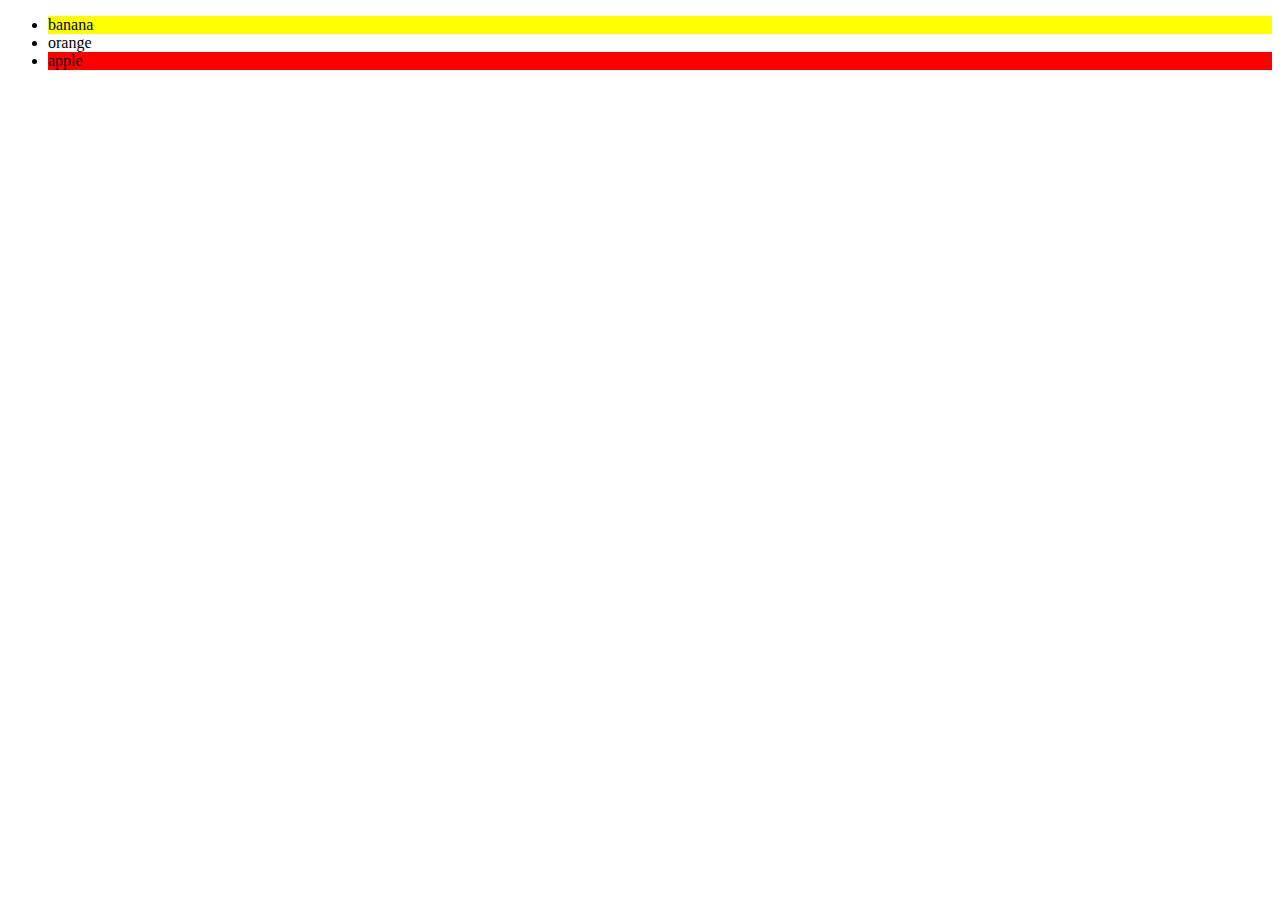
<file: assignment 2/index.html>
<!--creat a node , add some text and replace it's tag with another tag-->
<!DOCTYPE html>
<html>
    <head>
        <title>
            assignment 2
        </title>
    </head>
    <body>
            <ul id = "frutis">
                <li id = "banana">banana</li>
                <li id = "orange">orange</li>
                <li id = "apple">apple</li>
            </ul>
    </body>
    <script>
 
        const element = document.getElementById("frutis");
        const lastChild = element.lastElementChild;
        lastChild.style.backgroundColor = "red";
        const firstChild = element.firstElementChild;
        firstChild.style.backgroundColor = "yellow";
        
    </script>
</html>
</file>
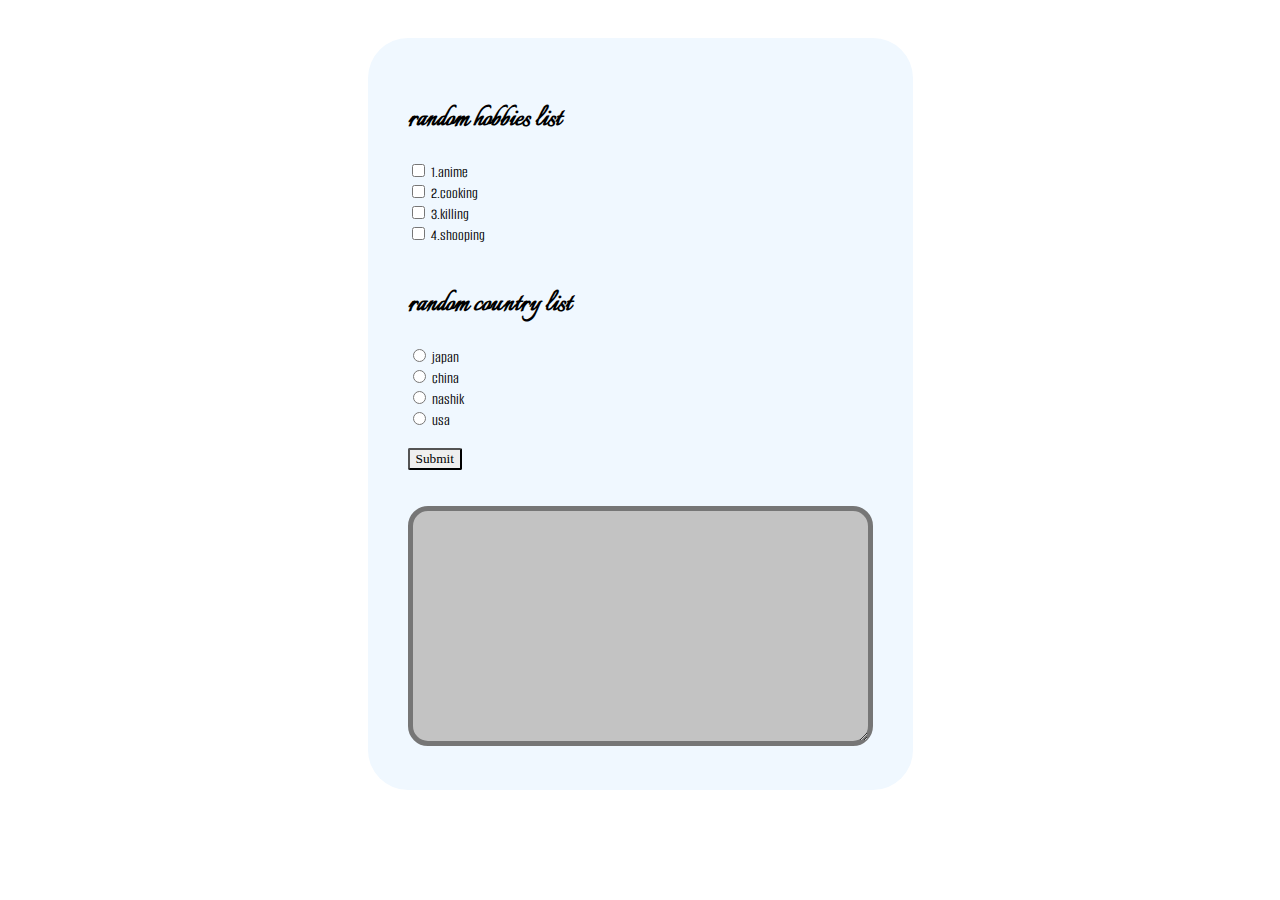
<file: assignment/index.html>
<!DOCTYPE html>
<html>
    <head>
        <meta name ="author" content = "bhagyesh bhavasar">
        <meta http-equiv = "refresh" content = "100">
        <meta name = "keyword" content = "js , practice, html, webdev">
        <meta name = "viewport" content = "width = device-width, initial-scale = 1.0">
        <meta name = "description" content = "js practice"> 

        <title>js logic practice</title>

       <link rel = "stylesheet" href = "style.css">

        <link rel="preconnect" href="https://fonts.googleapis.com">
        <link rel="preconnect" href="https://fonts.gstatic.com" crossorigin>
        <link href="https://fonts.googleapis.com/css2?family=Alumni+Sans&family=Amatic+SC:wght@400;700&family=Dancing+Script:wght@400..700&display=swap" rel="stylesheet">

       <link rel="preconnect" href="https://fonts.googleapis.com">
       <link rel="preconnect" href="https://fonts.gstatic.com" crossorigin>
       <link href="https://fonts.googleapis.com/css2?family=Italianno&display=swap" rel="stylesheet">
    
    </head>
    <body>
        <form id = "info">
            
            <h1 class = "heading">random hobbies list</h1>

            <label >
                <input type = "checkbox" name = "hobbies" value = "anime">
                1.anime
            </label>
<br>
              <label >
                <input type = "checkbox" name = "hobbies" value ="cooking">
                2.cooking 
            </label>
<br>
            <label >
                <input type = "checkbox" name = "hobbies" value = "killing">
                3.killing 
            </label>
<br>
              <label >
                <input type = "checkbox" name = "hobbies" value = "shooping" >
                4.shooping 
            </label>
<br>
<br>
            <h1 class = "heading">random country list</h1>

            <label>
                <input type="radio" name = "country" value = "japan">
                japan
            </label>
<br>
            <label>
                <input type="radio" name = "country" value = "china">
                china
            </label>
<br>
            <label>
                <input type="radio" name = "country" value="nashik">
                nashik
            </label>
<br>
            <label>
                <input type="radio" name = "country" value="usa">
                usa
            </label>
<br>
<br>
            <input type="submit" id="click">
<br>
<br>
<br>
            
            <textarea id = "output" rows="10" cols = "40"></textarea>
        </form>
        

        <script>

        const page = document.getElementById("info");
        page.addEventListener("submit", update)

        function update(event){

            event.preventDefault();

            const checkBoxs = document.querySelectorAll('input[type = "checkbox"]:checked');
            const Radios = document.querySelector('input[name="country"]:checked');
            const textarea = document.getElementById("output");

            let selectedItems = [];
        
            checkBoxs.forEach(cb => {

             selectedItems.push(cb.value);

            });

            if(selectedItems.length === 0 && Radios === null){

                textarea.value = "no items selected";

            }
            else if(Radios === null){
                textarea.value =  "the hobbies are: " + selectedItems.join(", ")  + "\n\nthe country is: "  ;

            }
            else{
                textarea.value =  "the hobbies are: " + selectedItems.join(", ")  + "\n\nthe country is: " + Radios.value   ;

            }
        }
    
        </script>
    </body>
</html>
</file>
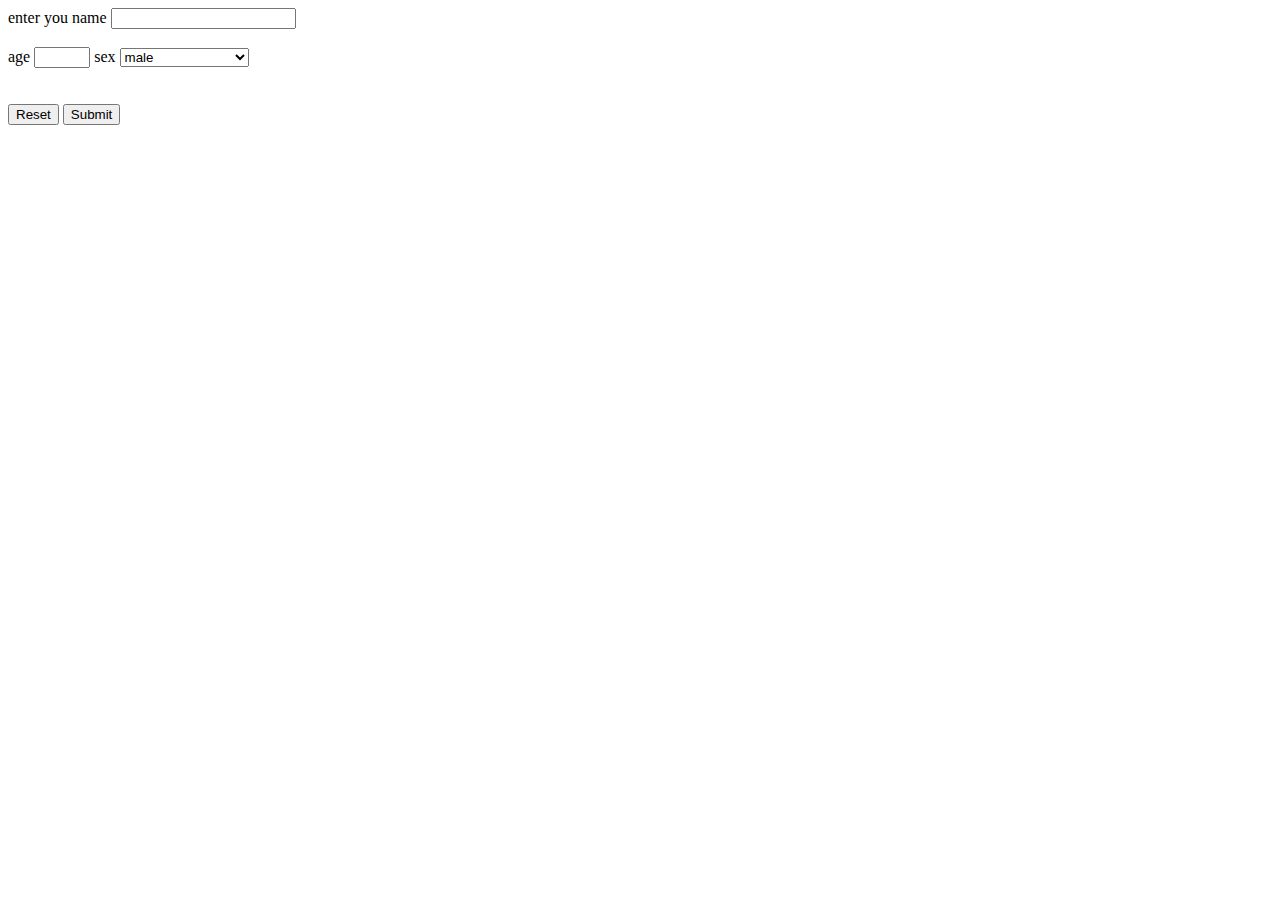
<file: loginpage/index.html>
<!DOCTYPE html>
<html>
    <head>
        
        <meta name ="author" content = "bhagyesh bhavasar">
        <meta http-equiv = "refresh" content = "50">
        <meta name = "keyword" content = "hello, uwu , senpai">
        <meta name = "viewport" content = "width = device-width, initial-scale = 1.0">
        <meta name = "description" content = "hello this is the website for login page"> 

        <title>login page</title>
    </head>
    <body>

    <div class = "form">

    <form action = "" method = "get">
            
            <label for = "text">enter you name</label>
            <input type = "text" id = "text" requried minlength = "3" maxlength = "20">
<br>
<br>
        <div class ="row2">

            <label for = "age" >age</label>
            <input type = "number" id = "age" required min = "14" max = "80">

            <label for ="sex" >sex</label>
            <select>
                <option>male</option>
                <option>female</option>
                <option>none of the above</option>
            </select>

        </div>
         
<br>
<br>

        <div class ="button">
            
            <input type ="reset">

            <input type ="submit">

        </div>
            
        </form>

    </div>
    

    </body>
</html>
</file>
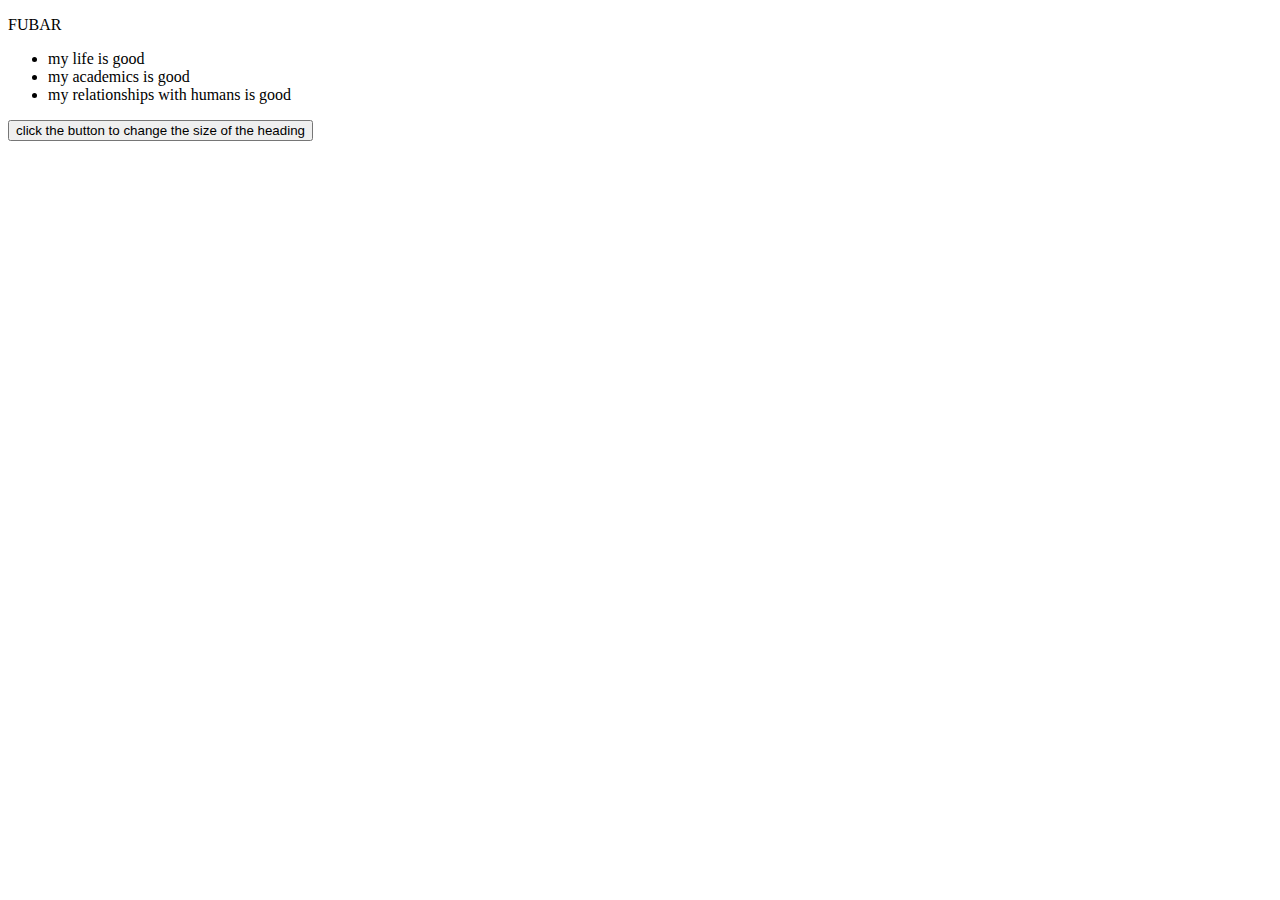
<file: assignment/assignment 2/index.html>
<!--creat a node , add some text and replace it's tag with another tag-->
<!DOCTYPE html>
<html>
    <head>
        <title>
            assignment 2
        </title>
    </head>
     <body>
         <p id = "text">FUBAR</p>

            <ul id = "lifelist">
                <li>my life is good</li>
                <li>my academics is good</li>
                <li>my relationships with humans is good</li>
            </ul>

                <button id = "onclick">click the button to change the size of the heading</button>
           
            
    </body>
    <script>

        addEventListener("click", (event)=>{
            event.preventDefault();

        let para = document.getElementById("text");
        let headElement = document.createElement("h1");
        let heading = para.replaceWith(headElement);
        headElement.textContent = "FUBAR";  


        
        let Old = document.getElementById("lifelist");
        let New = document.createElement("ol");
        let changed = Old.replaceWith(New);

        let li1 = document.createElement("li");
        li1.textContent = "my life is FUBAR";
        New.appendChild(li1);

        let li2 = document.createElement("li");
        li2.textContent = "my academics is FUBAR";
        New.appendChild(li2);

        let li3 = document.createElement("li");
        li3.textContent = "my relationships with humans is FUBAR";
        New.appendChild(li3);

        let linebreak = document.createElement("br");
        New.appendChild(linebreak);

        let message = document.createElement("p");
        message.textContent = "previous list was all lie 😢"
        New.appendChild(message);

        });
       

    </script>
</html>
</file>
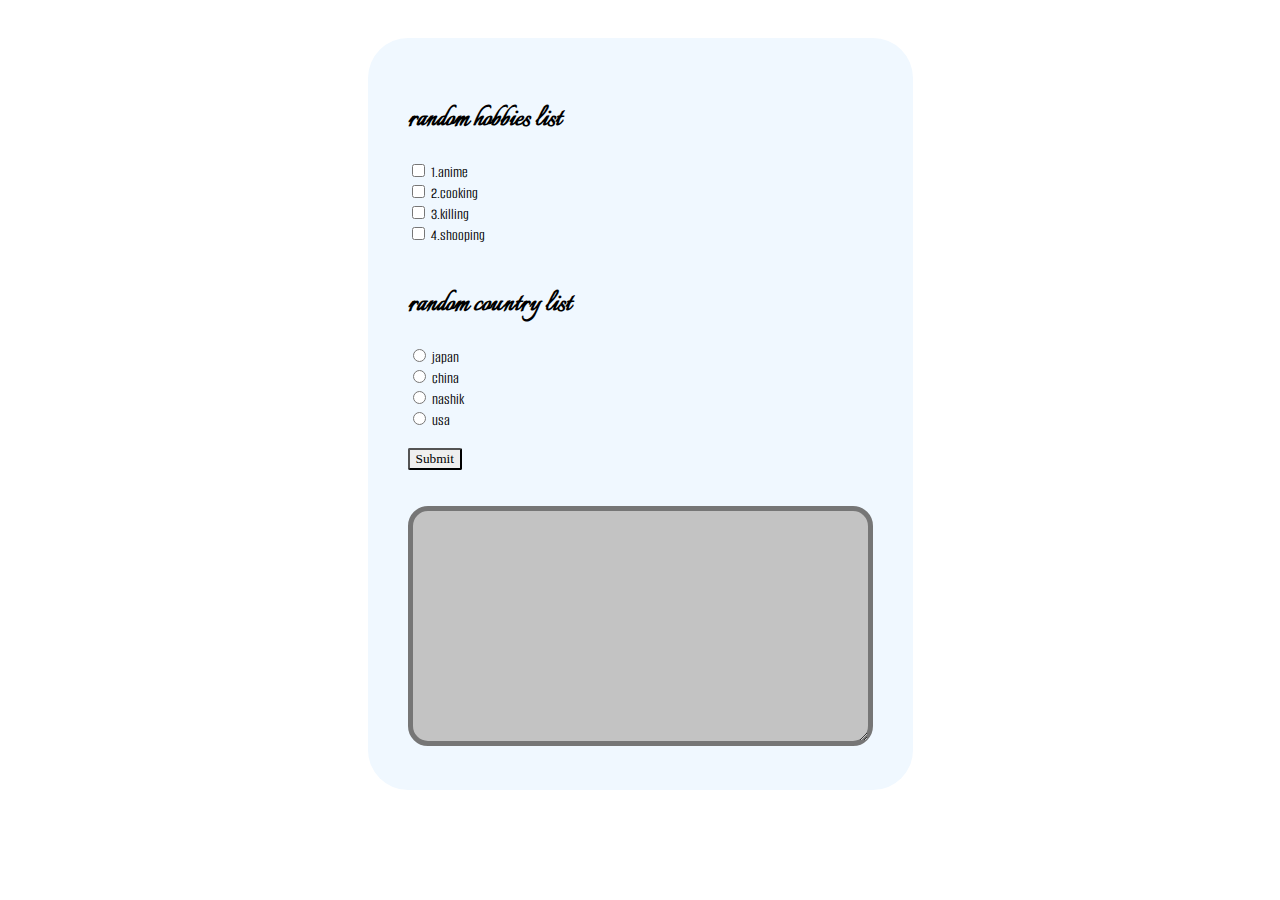
<file: assignment/assignment1/index.html>
<!DOCTYPE html>
<html>
  <head>
    <meta name="author" content="bhagyesh bhavasar" />
    <meta http-equiv="refresh" content="100" />
    <meta name="keyword" content="js , practice, html, webdev" />
    <meta name="viewport" content="width = device-width, initial-scale = 1.0" />
    <meta name="description" content="js practice" />

    <title>js logic practice</title>

    <link rel="stylesheet" href="style.css" />

    <link rel="preconnect" href="https://fonts.googleapis.com" />
    <link rel="preconnect" href="https://fonts.gstatic.com" crossorigin />
    <link
      href="https://fonts.googleapis.com/css2?family=Alumni+Sans&family=Amatic+SC:wght@400;700&family=Dancing+Script:wght@400..700&display=swap"
      rel="stylesheet"
    />

    <link rel="preconnect" href="https://fonts.googleapis.com" />
    <link rel="preconnect" href="https://fonts.gstatic.com" crossorigin />
    <link
      href="https://fonts.googleapis.com/css2?family=Italianno&display=swap"
      rel="stylesheet"
    />
  </head>
  <body>
    <form id="info">
      <h1 class="heading">random hobbies list</h1>

      <label>
        <input type="checkbox" name="hobbies" value="anime" />
        1.anime
      </label>
      <br />
      <label>
        <input type="checkbox" name="hobbies" value="cooking" />
        2.cooking
      </label>
      <br />
      <label>
        <input type="checkbox" name="hobbies" value="killing" />
        3.killing
      </label>
      <br />
      <label>
        <input type="checkbox" name="hobbies" value="shooping" />
        4.shooping
      </label>
      <br />
      <br />
      <h1 class="heading">random country list</h1>

      <label>
        <input type="radio" name="country" value="japan" />
        japan
      </label>
      <br />
      <label>
        <input type="radio" name="country" value="china" />
        china
      </label>
      <br />
      <label>
        <input type="radio" name="country" value="nashik" />
        nashik
      </label>
      <br />
      <label>
        <input type="radio" name="country" value="usa" />
        usa
      </label>
      <br />
      <br />
      <input type="submit" id="click" />
      <br />
      <br />
      <br />

      <textarea id="output" rows="10" cols="40"></textarea>
    </form>

    <script>
      const page = document.getElementById("info");
      page.addEventListener("submit", update);

      function update(event) {
        event.preventDefault();

        const checkBoxs = document.querySelectorAll(
          'input[type = "checkbox"]:checked'
        );
        const Radios = document.querySelector('input[name="country"]:checked');
        const textarea = document.getElementById("output");

        let selectedItems = [];

        checkBoxs.forEach((cb) => {
          selectedItems.push(cb.value);
        });

        if (selectedItems.length === 0 && Radios === null) {
          textarea.value = "no items selected";
        } else if (Radios === null) {
          textarea.value =
            "the hobbies are: " +
            selectedItems.join(", ") +
            "\n\nthe country is: ";
        } else {
          textarea.value =
            "the hobbies are: " +
            selectedItems.join(", ") +
            "\n\nthe country is: " +
            Radios.value;
        }
      }
    </script>
  </body>
</html>
</file>
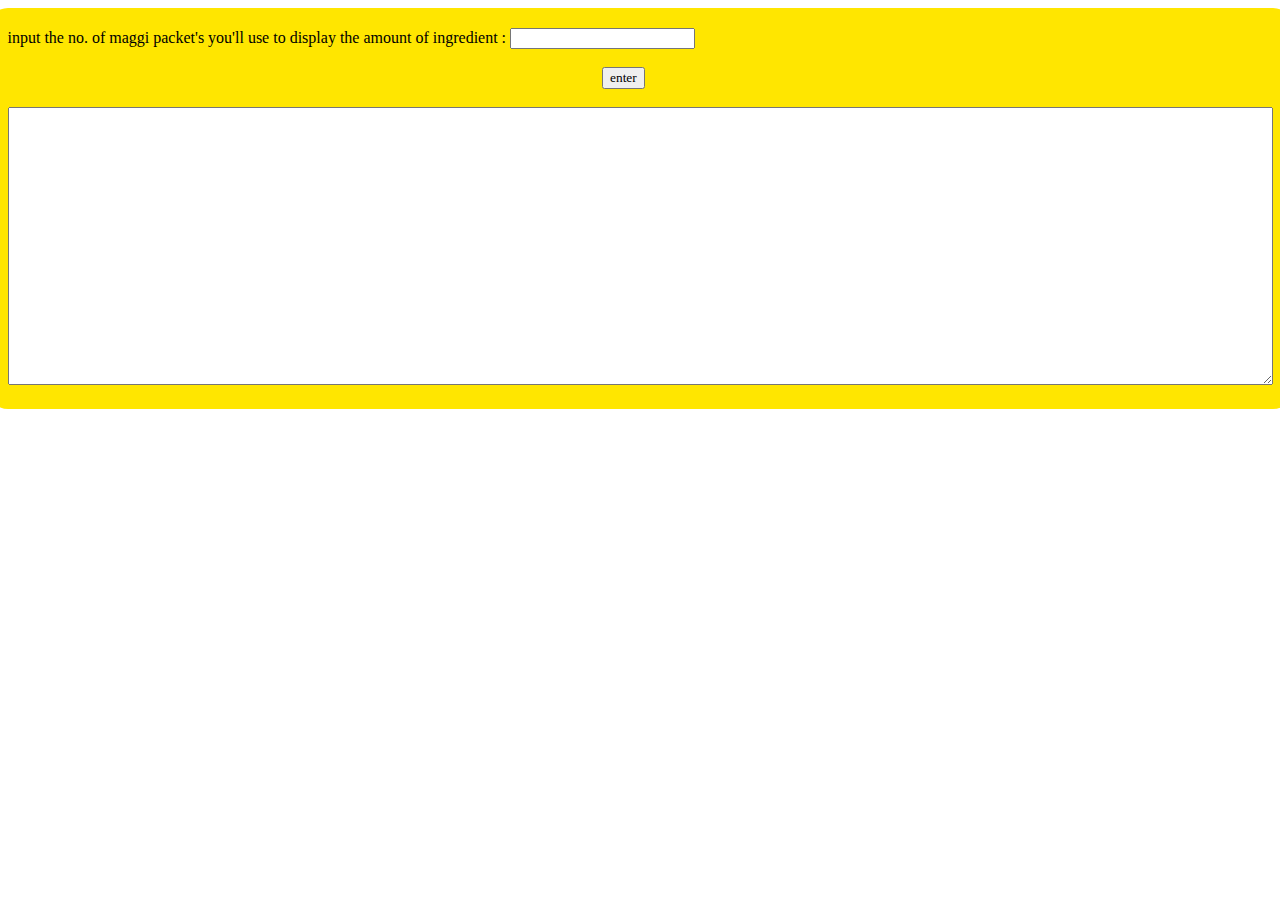
<file: assignment/assignment3/index.html>
<!DOCTYPE html>
<html>
    <head>
        <link rel = "icon" href = "path to your favicon file here" type = "image/file type extion"> 
        <title>assignment 3</title>
        <link rel="stylesheet" href="style.css">

         <link rel="preconnect" href="https://fonts.googleapis.com">
        <link rel="preconnect" href="https://fonts.gstatic.com" crossorigin>
        <link href="https://fonts.googleapis.com/css2?family=Alumni+Sans&family=Amatic+SC:wght@400;700&family=Dancing+Script:wght@400..700&display=swap" rel="stylesheet">

       <link rel="preconnect" href="https://fonts.googleapis.com">
       <link rel="preconnect" href="https://fonts.gstatic.com" crossorigin>
       <link href="https://fonts.googleapis.com/css2?family=Italianno&display=swap" rel="stylesheet">
    </head>
    <body>
        <form id = "page">
           <label>input the no. of maggi packet's you'll use to display the amount of ingredient :</label>
           <input type ="number" id="input">
           <br>
           <br>
            <input type ="submit" value="enter" id = "button">
            <br>
            <br>
            <textarea id = "output" rows ="17" cols = "170" ></textarea>
        </form>
        <script>

            let maggiAmt = document.getElementById("input");
            let textarea = document.getElementById("output");

            let excecute = addEventListener("submit",(event)=>{
                event.preventDefault();
                maggi(maggiAmt.value)}
            );

           const maggi = function(quantity){
                const ingredients = ()=>{

                    let massala, vegies, salt, water, noodels;

                    massala = 2*quantity;
                    vegies = 1*quantity;
                    salt = 2*quantity;
                    water = 250*quantity;
                    noodels = 1*quantity;
                    
                      if(quantity != 0){
                  textarea.value = "the massala packet you'll need is : "+ massala + " packet's massala\n\n" +
                             "the vegies bowl you'll need is : " + vegies + " bowls\n\n"+
                             "the salt you'll need is : " + salt + " table spoon\n\n" +
                             "the water you'll need is : " + water + " ml\n\n"+
                             "the noodels you'll need is : " +noodels + " packet\n\n";
            }
            else{
                textarea.value = "please select the no. of maggi packet's";
            }
                }
                ingredients();

            }

          

           
        </script> 
    </body>
</html>
</file>
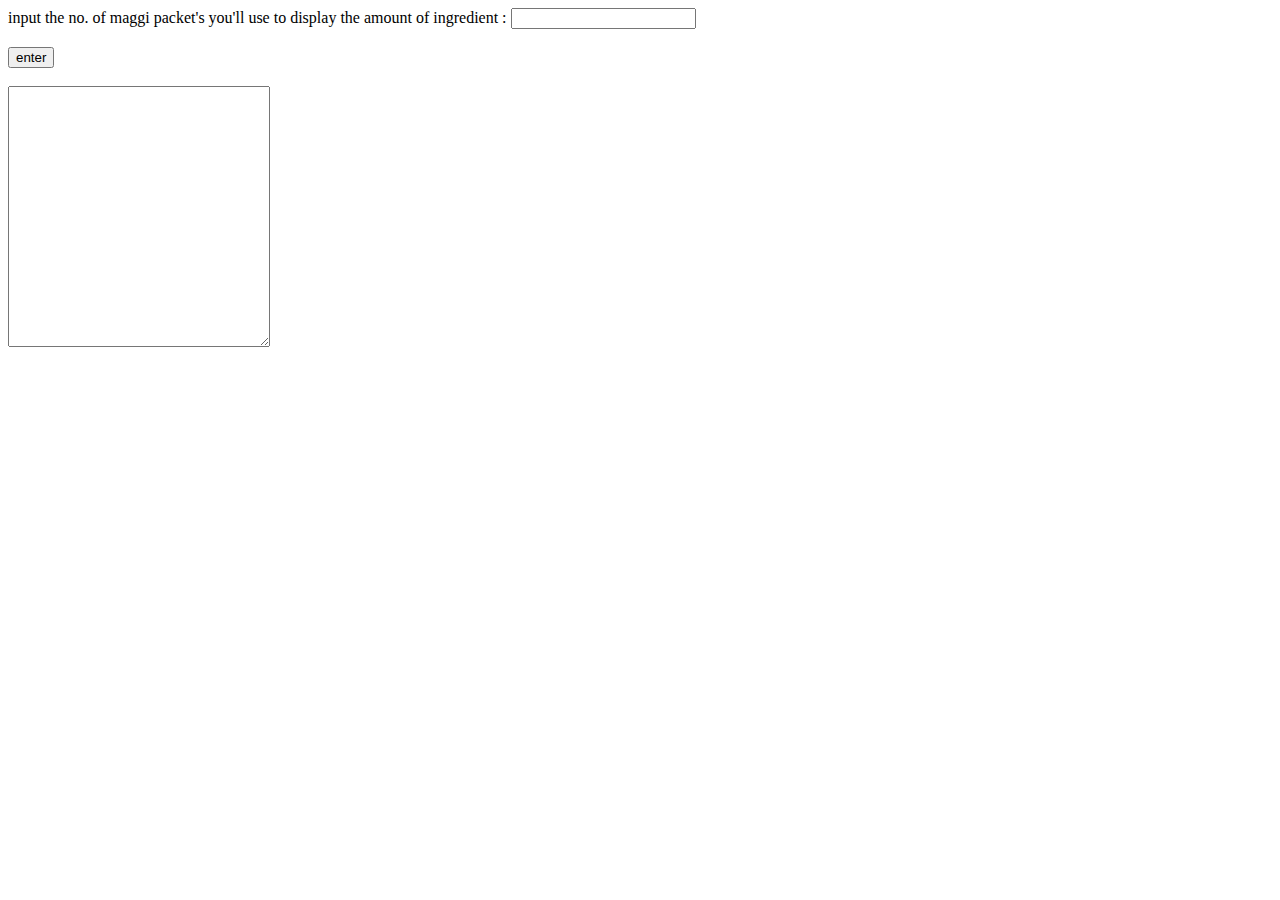
<file: practice.html>
<!DOCTYPE html>
<html>
    <head>
        <link rel = "icon" href = "path to your favicon file here" type = "image/file type extion"> 
        <title></title>
    </head>
    <body>
        <form>
           <label>input the no. of maggi packet's you'll use to display the amount of ingredient :</label> <input type ="number" id="input">
           <br>
           <br>
            <input type ="submit" value="enter">
            <br>
            <br>
            <textarea id = "output" rows ="17" cols = "30" ></textarea>
        </form>
        <script>

            let maggiAmt = document.getElementById("input");
            let textarea = document.getElementById("output");

            let excecute = addEventListener("submit",(event)=>{
                event.preventDefault();
                maggi(maggiAmt.value)}
            );

           const maggi = function(quantity){
                const ingredients = ()=>{

                    let massala, vegies, salt, water, noodels;

                    massala = 2*quantity;
                    vegies = 1*quantity;
                    salt = 2*quantity;
                    water = 250*quantity;
                    noodels = 1*quantity;
                    
                      if(quantity != 0){
                  textarea.value = "the massala packet you'll need is : "+ massala + "packet's massala\n\n" +
                             "the vegies bowl you'll need is : " + vegies + "bowls\n\n"+
                             "the salt you'll need is : " + salt + "table spoon\n\n" +
                             "the water you'll need is : " + water + "ml\n\n"+
                             "the noodels you'll need is : " +noodels + "packet\n\n";
            }
            else{
                textarea.value = "please select the no. of maggi packet's";
            }
                }
                ingredients();

            }

          

           
        </script> 
    </body>
</html>
</file>
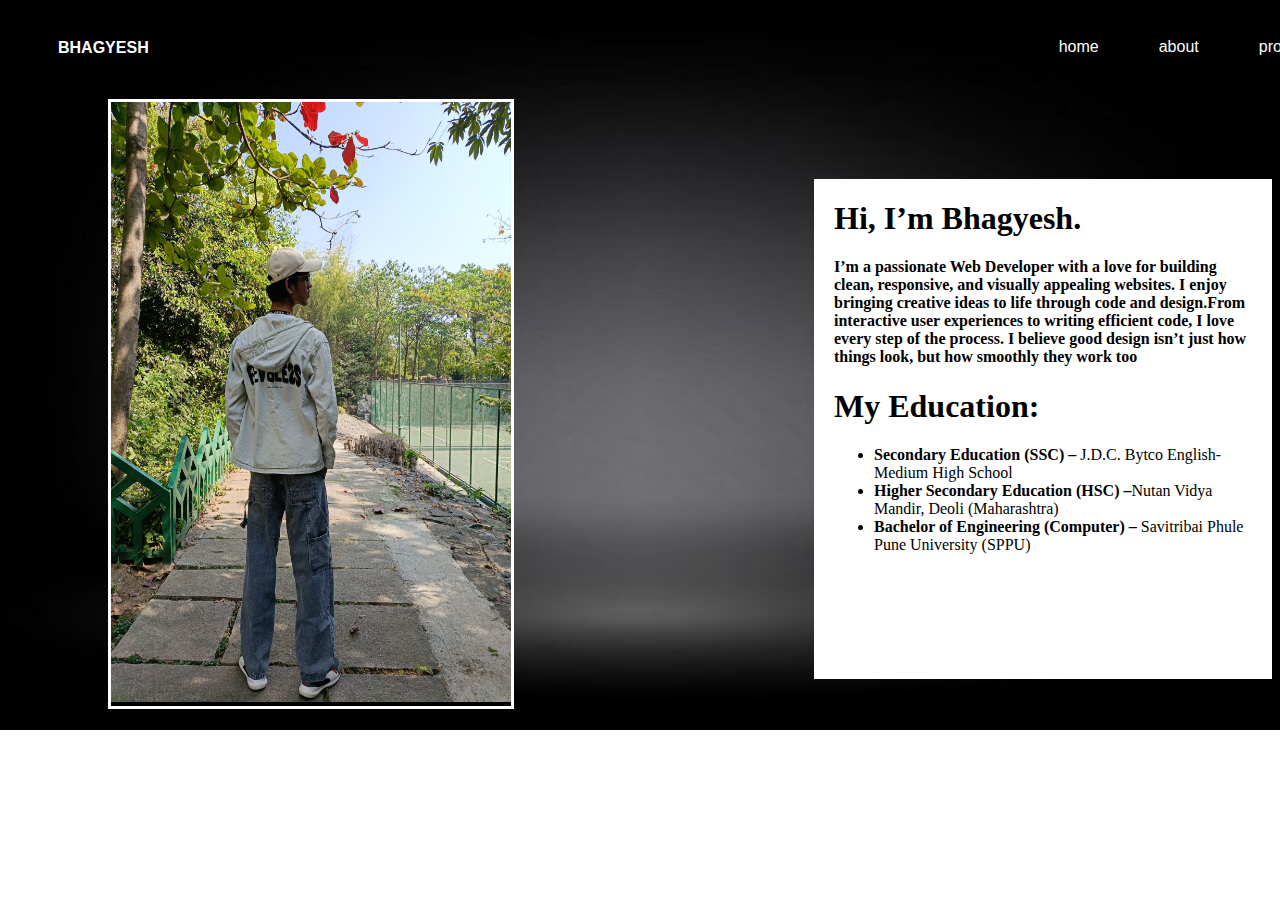
<file: info web/about.html>
<!DOCTYPE html>
<html>
    <head>
        <title>bhagyesh bhavasar info website</title>

        <meta charset="UTF-8">
        <meta name="author" content="bhagyesh bhavsar">
        <meta name = "viewport" content = "width = device-width , initial-scale = 1.0">
        <meta http-equiv="refresh" content = "5">

        <link rel="stylesheet" href = "style.css">

       
    </head>
    <body>
        <nav>
            <div class = "nav">
            
                <div class="logo">
                   <h4>BHAGYESH</h4> 
                </div>
            

            <div class ="nav1">

            <a href="index.html" class="navbar">home</a>
            <a href ="about.html" class="navbar">about</a>
            <a href ="" class="navbar">projects</a>
            <a href ="" class="navbar">blogs</a>
            <a href ="contact.html" class="navbar">contact</a>

            </div>

            </div>
        </nav>

    <div class="alingByFlex">

            <div class="pfp">

                <img src="img/WhatsApp Image 2025-04-18 at 10.13.40_a1607392.jpg" alt="pfp" title="bhagyesh bhavasar pfp" height="600px" width="400px">

            </div>
           
        

        <div class="intro">

            <h1>Hi, I’m Bhagyesh.</h1> 

            <h4>
                I’m a passionate Web Developer with a love for building clean, responsive, and visually appealing websites.
                I enjoy bringing creative ideas to life through code and design.From interactive user experiences to writing efficient code, I love every step of the process.
                I believe good design isn’t just how things look, but how smoothly they work too
            </h4>

            <h1>My Education:</h1>

            <p>
                <ul>
                    <li> <strong>Secondary Education (SSC) –</strong> J.D.C. Bytco English-Medium High School</li>

                    <li><strong> Higher Secondary Education (HSC) –</strong>Nutan Vidya Mandir, Deoli (Maharashtra)</li>
                    
                    <li><strong>Bachelor of Engineering (Computer) – </strong>Savitribai Phule Pune University (SPPU)</li>
                </ul>    
            </p>
           
        </div>
        
    </div>
    </body>
</html>
</file>
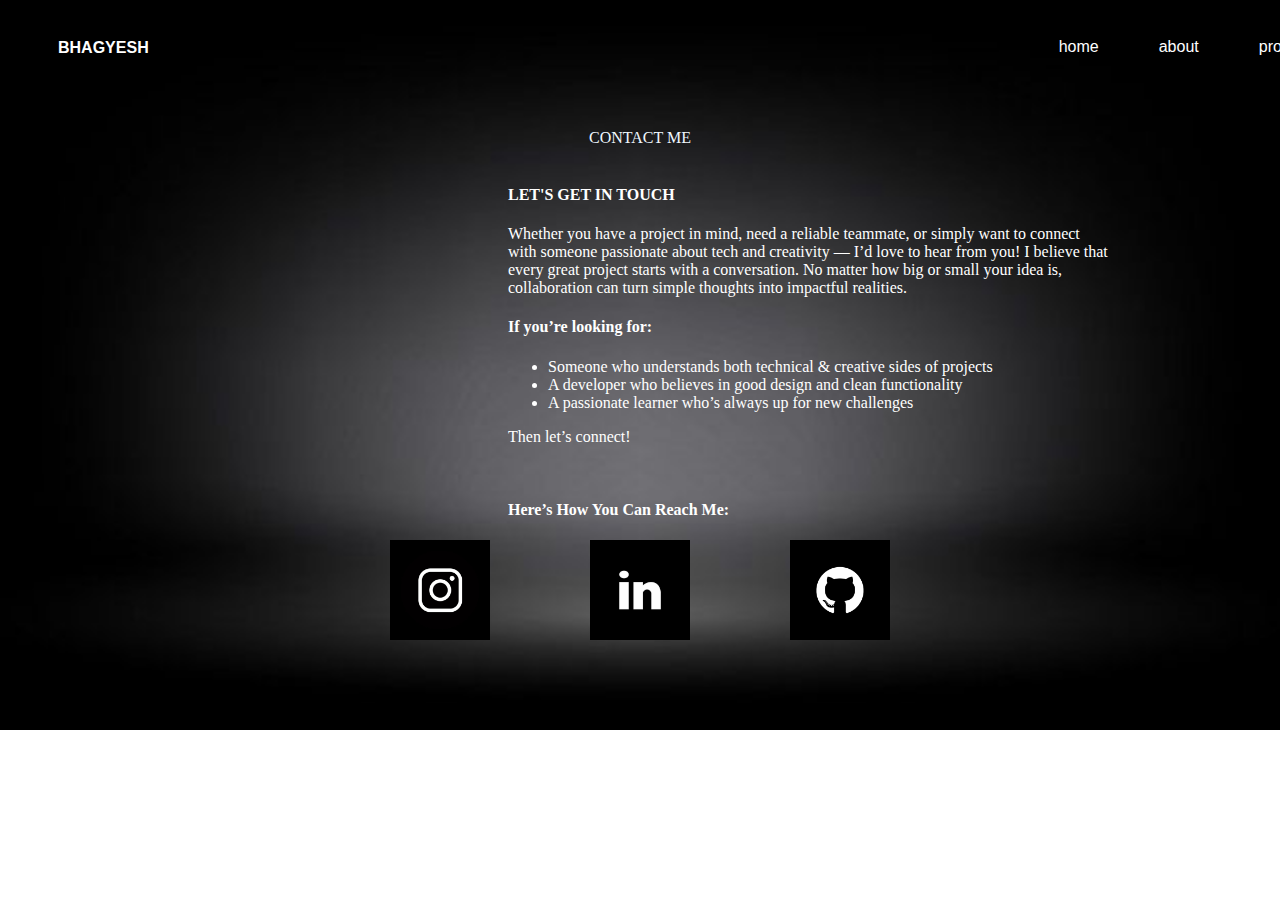
<file: info web/contact.html>
<!DOCTYPE html>
<html>
    <head>
        <title>bhagyesh bhavasar info website</title>

        <meta charset="UTF-8">
        <meta name="author" content="bhagyesh bhavsar">
        <meta name = "viewport" content = "width = device-width , initial-scale = 1.0">
        <meta http-equiv="refresh" content = "5">

        <link rel="stylesheet" href = "style.css">

       
    </head>
    <body>
        <nav>
            <div class = "nav">
            
                <div class="logo">
                   <h4>BHAGYESH</h4> 
                </div>
            

            <div class ="nav1">

            <a href="index.html" class="navbar">home</a>
            <a href ="about.html" class="navbar">about</a>
            <a href ="" class="navbar">projects</a>
            <a href ="" class="navbar">blogs</a>
            <a href ="contact.html" class="navbar">contact</a>

            </div>

            </div>
        </nav>

       <div class = "contact">

            <hl>CONTACT ME</hl>

       </div>
        <br>
        <div class = "contactInfo">
            <p>
               <h4>LET'S GET IN TOUCH </h4> 

                Whether you have a project in mind, need a reliable teammate, or simply want to connect with someone passionate about tech and creativity — I’d love to hear from you!
                I believe that every great project starts with a conversation.
                No matter how big or small your idea is, collaboration can turn simple thoughts into impactful realities.

            </p>
            <p>
                <h4>If you’re looking for:</h4>
                <ul>
                    <li>Someone who understands both technical & creative sides of projects</li>
                    <li> A developer who believes in good design and clean functionality</li>
                    <li> A passionate learner who’s always up for new challenges</li>
                    
                </ul>
 
                Then let’s connect!

            </p>
            <br>
            <h4>Here’s How You Can Reach Me:</h4>
        </div> 
        
        
       <div class="links">
                  
            <a href="https://www.instagram.com/_bhagyesh_bhavsar_06/"><img src="img/INSTAGRAM APP ICON - BLACK.jpeg" class="img" target="_blank"></a> 
            <a href="https://www.linkedin.com/in/bhagyesh-bhavsar-032357330/"><img src="img/download (1).jpeg" class="img" target="_blank"></a>
            <a href="https://github.com/bhagyeshbhavsar1">  <img src="img/Primer.jpeg" class="img" target="_blank"></a>
      
        </div>
    </body>
</html>
</file>
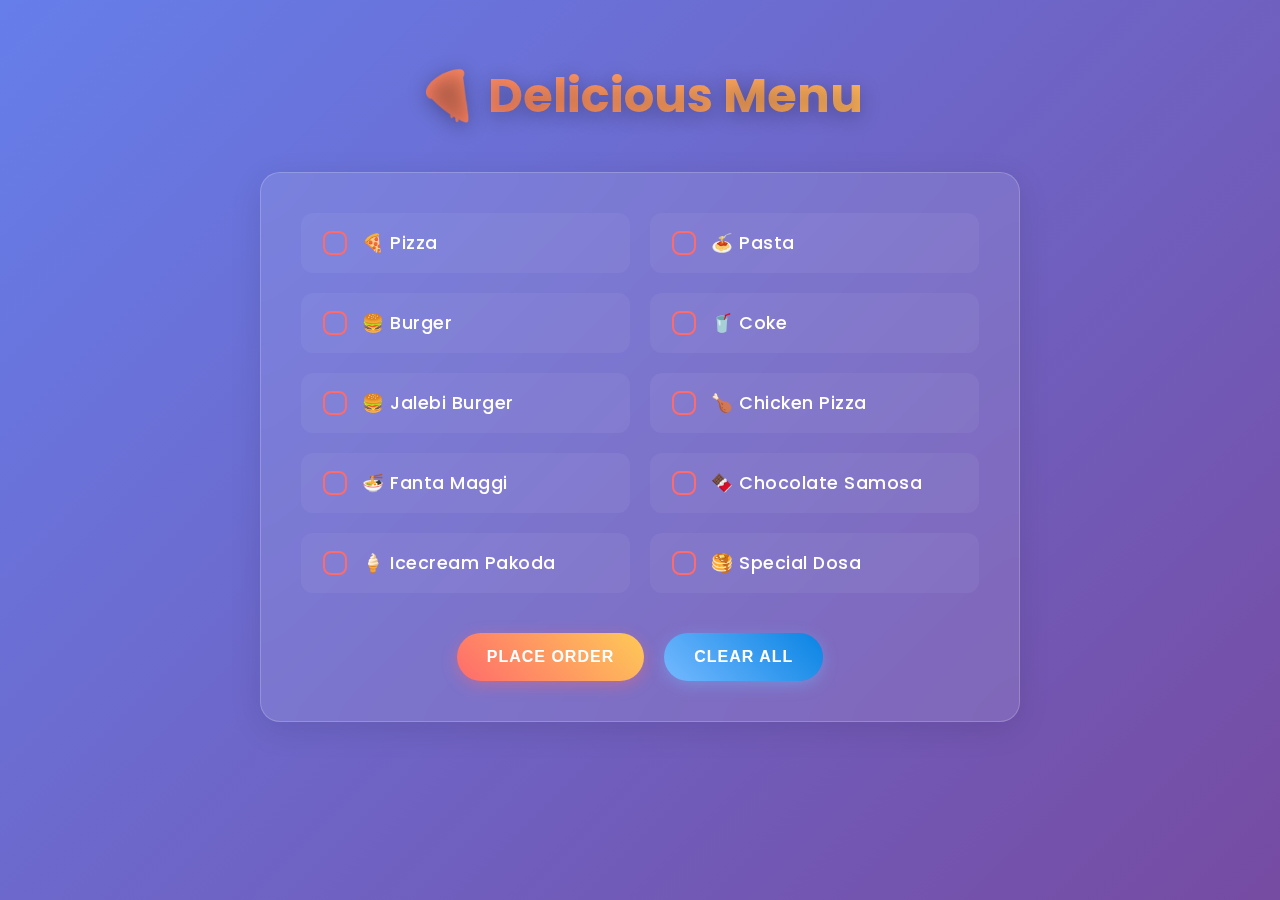
<file: assignment/assignment3/function.html>
<!DOCTYPE html>
<html lang="en">
<head>
    <meta charset="UTF-8">
    <meta name="viewport" content="width=device-width, initial-scale=1.0">
    <title>Food Order Menu</title>
    <link href="https://fonts.googleapis.com/css2?family=Poppins:wght@300;400;600;700&display=swap" rel="stylesheet">
    <style>
        * {
            margin: 0;
            padding: 0;
            box-sizing: border-box;
        }

        body {
            background: linear-gradient(135deg, #667eea 0%, #764ba2 100%);
            min-height: 100vh;
            font-family: 'Poppins', sans-serif;
            color: white;
            padding: 20px;
        }

        .container {
            max-width: 800px;
            margin: 0 auto;
            padding: 40px 20px;
        }

        h1 {
            font-size: 3rem;
            font-weight: 700;
            text-align: center;
            margin-bottom: 40px;
            color: #fff;
            text-shadow: 0 4px 20px rgba(0, 0, 0, 0.3);
            background: linear-gradient(45deg, #ff6b6b, #feca57);
            -webkit-background-clip: text;
            -webkit-text-fill-color: transparent;
            background-clip: text;
        }

        .menu-card {
            background: rgba(255, 255, 255, 0.1);
            backdrop-filter: blur(20px);
            border-radius: 20px;
            padding: 40px;
            box-shadow: 0 8px 32px rgba(0, 0, 0, 0.1);
            border: 1px solid rgba(255, 255, 255, 0.2);
        }

        .menu-grid {
            display: grid;
            grid-template-columns: repeat(auto-fit, minmax(300px, 1fr));
            gap: 20px;
            margin-bottom: 40px;
        }

        .menu-item {
            display: flex;
            align-items: center;
            gap: 15px;
            padding: 15px 20px;
            background: rgba(255, 255, 255, 0.05);
            border-radius: 12px;
            border: 2px solid transparent;
            transition: all 0.3s cubic-bezier(0.4, 0, 0.2, 1);
            cursor: pointer;
            position: relative;
            overflow: hidden;
        }

        .menu-item::before {
            content: '';
            position: absolute;
            top: 0;
            left: -100%;
            width: 100%;
            height: 100%;
            background: linear-gradient(90deg, transparent, rgba(255, 255, 255, 0.1), transparent);
            transition: left 0.5s;
        }

        .menu-item:hover::before {
            left: 100%;
        }

        .menu-item:hover {
            background: rgba(255, 255, 255, 0.15);
            border-color: rgba(255, 107, 107, 0.5);
            transform: translateY(-3px);
            box-shadow: 0 10px 25px rgba(0, 0, 0, 0.2);
        }

        .menu-item input[type="checkbox"] {
            appearance: none;
            width: 24px;
            height: 24px;
            border: 2px solid #ff6b6b;
            border-radius: 8px;
            background: transparent;
            cursor: pointer;
            position: relative;
            transition: all 0.3s ease;
            flex-shrink: 0;
        }

        .menu-item input[type="checkbox"]:hover {
            transform: scale(1.1);
            box-shadow: 0 0 15px rgba(255, 107, 107, 0.4);
        }

        .menu-item input[type="checkbox"]:checked {
            background: linear-gradient(45deg, #ff6b6b, #feca57);
            border-color: #feca57;
            box-shadow: 0 0 20px rgba(255, 107, 107, 0.6);
        }

        .menu-item input[type="checkbox"]:checked::after {
            content: "✓";
            color: white;
            font-size: 16px;
            font-weight: bold;
            position: absolute;
            top: 50%;
            left: 50%;
            transform: translate(-50%, -50%);
        }

        .menu-item label {
            font-size: 1.1rem;
            font-weight: 500;
            cursor: pointer;
            text-transform: capitalize;
            letter-spacing: 0.5px;
        }

        .button-container {
            display: flex;
            gap: 20px;
            justify-content: center;
            flex-wrap: wrap;
        }

        .btn {
            padding: 15px 30px;
            font-size: 1rem;
            font-weight: 600;
            border: none;
            border-radius: 50px;
            cursor: pointer;
            transition: all 0.3s ease;
            text-transform: uppercase;
            letter-spacing: 1px;
            position: relative;
            overflow: hidden;
        }

        .btn-submit {
            background: linear-gradient(45deg, #ff6b6b, #feca57);
            color: white;
            box-shadow: 0 4px 15px rgba(255, 107, 107, 0.4);
        }

        .btn-submit:hover {
            transform: translateY(-2px);
            box-shadow: 0 8px 25px rgba(255, 107, 107, 0.6);
        }

        .btn-reset {
            background: linear-gradient(45deg, #74b9ff, #0984e3);
            color: white;
            box-shadow: 0 4px 15px rgba(116, 185, 255, 0.4);
        }

        .btn-reset:hover {
            transform: translateY(-2px);
            box-shadow: 0 8px 25px rgba(116, 185, 255, 0.6);
        }

        #Alert {
            display: none;
            position: fixed;
            top: 50%;
            left: 50%;
            transform: translate(-50%, -50%);
            background: rgba(255, 255, 255, 0.95);
            backdrop-filter: blur(20px);
            padding: 30px;
            border-radius: 20px;
            box-shadow: 0 20px 40px rgba(0, 0, 0, 0.2);
            z-index: 1000;
            text-align: center;
            max-width: 400px;
            min-width: 300px;
            border: 1px solid rgba(255, 255, 255, 0.3);
        }

        #Alert p {
            font-size: 1.1rem;
            color: #333;
            margin-bottom: 20px;
            line-height: 1.5;
        }

        #Alert button {
            background: linear-gradient(45deg, #ff6b6b, #feca57);
            color: white;
            border: none;
            padding: 12px 25px;
            font-size: 1rem;
            font-weight: 600;
            border-radius: 25px;
            cursor: pointer;
            transition: all 0.3s ease;
            text-transform: uppercase;
            letter-spacing: 1px;
        }

        #Alert button:hover {
            transform: translateY(-2px);
            box-shadow: 0 8px 20px rgba(255, 107, 107, 0.4);
        }

        .overlay {
            display: none;
            position: fixed;
            top: 0;
            left: 0;
            width: 100%;
            height: 100%;
            background: rgba(0, 0, 0, 0.5);
            backdrop-filter: blur(5px);
            z-index: 999;
        }

        @media (max-width: 768px) {
            h1 {
                font-size: 2.5rem;
            }

            .menu-card {
                padding: 20px;
            }

            .menu-grid {
                grid-template-columns: 1fr;
            }

            .button-container {
                flex-direction: column;
                align-items: center;
            }

            .btn {
                width: 200px;
            }
        }

        /* Loading animation */
        @keyframes pulse {
            0% {
                transform: scale(1);
            }
            50% {
                transform: scale(1.05);
            }
            100% {
                transform: scale(1);
            }
        }

        .menu-item:active {
            animation: pulse 0.3s ease;
        }
    </style>
</head>

<body>
    <div class="container">
        <h1>🍕 Delicious Menu</h1>
        
        <div class="menu-card">
            <form id="foodOrdered">
                <div class="menu-grid">
                    <div class="menu-item">
                        <input type="checkbox" value="pizza" id="pizza" />
                        <label for="pizza">🍕 Pizza</label>
                    </div>
                    
                    <div class="menu-item">
                        <input type="checkbox" value="pasta" id="pasta" />
                        <label for="pasta">🍝 Pasta</label>
                    </div>
                    
                    <div class="menu-item">
                        <input type="checkbox" value="burger" id="burger" />
                        <label for="burger">🍔 Burger</label>
                    </div>
                    
                    <div class="menu-item">
                        <input type="checkbox" value="coke" id="coke" />
                        <label for="coke">🥤 Coke</label>
                    </div>
                    
                    <div class="menu-item">
                        <input type="checkbox" value="jalebi burger" id="jalebi" />
                        <label for="jalebi">🍔 Jalebi Burger</label>
                    </div>
                    
                    <div class="menu-item">
                        <input type="checkbox" value="chicken pizza" id="chicken" />
                        <label for="chicken">🍗 Chicken Pizza</label>
                    </div>
                    
                    <div class="menu-item">
                        <input type="checkbox" value="fanta maggi" id="fanta" />
                        <label for="fanta">🍜 Fanta Maggi</label>
                    </div>
                    
                    <div class="menu-item">
                        <input type="checkbox" value="chocolate samosa" id="chocolate" />
                        <label for="chocolate">🍫 Chocolate Samosa</label>
                    </div>
                    
                    <div class="menu-item">
                        <input type="checkbox" value="icecream pakoda" id="icecream" />
                        <label for="icecream">🍦 Icecream Pakoda</label>
                    </div>
                    
                    <div class="menu-item">
                        <input type="checkbox" value="special dosa" id="dosa" />
                        <label for="dosa">🥞 Special Dosa</label>
                    </div>
                </div>

                <div class="button-container">
                    <input type="submit" value="Place Order" class="btn btn-submit" />
                    <input type="reset" value="Clear All" class="btn btn-reset" />
                </div>
            </form>
        </div>
    </div>

    <div class="overlay" id="overlay"></div>
    <div id="Alert">
        <p id="alertShown"></p>
        <button onclick="closeAlert()">OK</button>
    </div>

    <script>
        const food = document.getElementById("foodOrdered");
        let Alert = document.getElementById("Alert");
        let alertShown = document.getElementById("alertShown");
        let overlay = document.getElementById("overlay");

        function showAlert(message) {
            alertShown.textContent = message;
            Alert.style.display = "block";
            overlay.style.display = "block";
        }

        function closeAlert() {
            Alert.style.display = "none";
            overlay.style.display = "none";
        }

        // Close alert when clicking on overlay
        overlay.addEventListener("click", closeAlert);

        food.addEventListener("submit", process);

        function process(event) {
            event.preventDefault();

            let checkbox = document.querySelectorAll('input[type="checkbox"]:checked');
            let orders = [];

            checkbox.forEach((cb) => {
                orders.push(cb.value);
            });

            if (orders.length > 5) {
                showAlert("🚫 Only 5 items can be ordered at a time. Order not initiated! Please reduce your selection.");
            } else if (orders.length === 0) {
                showAlert("😅 Please select at least one item to place your order!");
            } else {
                showAlert(`✅ Order placed successfully!\n\nItems: ${orders.join(", ")}\n\nYour delicious food will be ready soon! 😊`);
            }
        }

        // Add click animation to menu items
        const menuItems = document.querySelectorAll('.menu-item');
        menuItems.forEach(item => {
            item.addEventListener('click', function(e) {
                if (e.target.type !== 'checkbox') {
                    const checkbox = this.querySelector('input[type="checkbox"]');
                    checkbox.checked = !checkbox.checked;
                }
            });
        });

        // Reset button functionality
        const resetButton = document.querySelector('input[type="reset"]');
        resetButton.addEventListener('click', function() {
            setTimeout(() => {
                showAlert("🔄 All selections have been cleared!");
            }, 100);
        });
    </script>
</body>
</html>
</file>
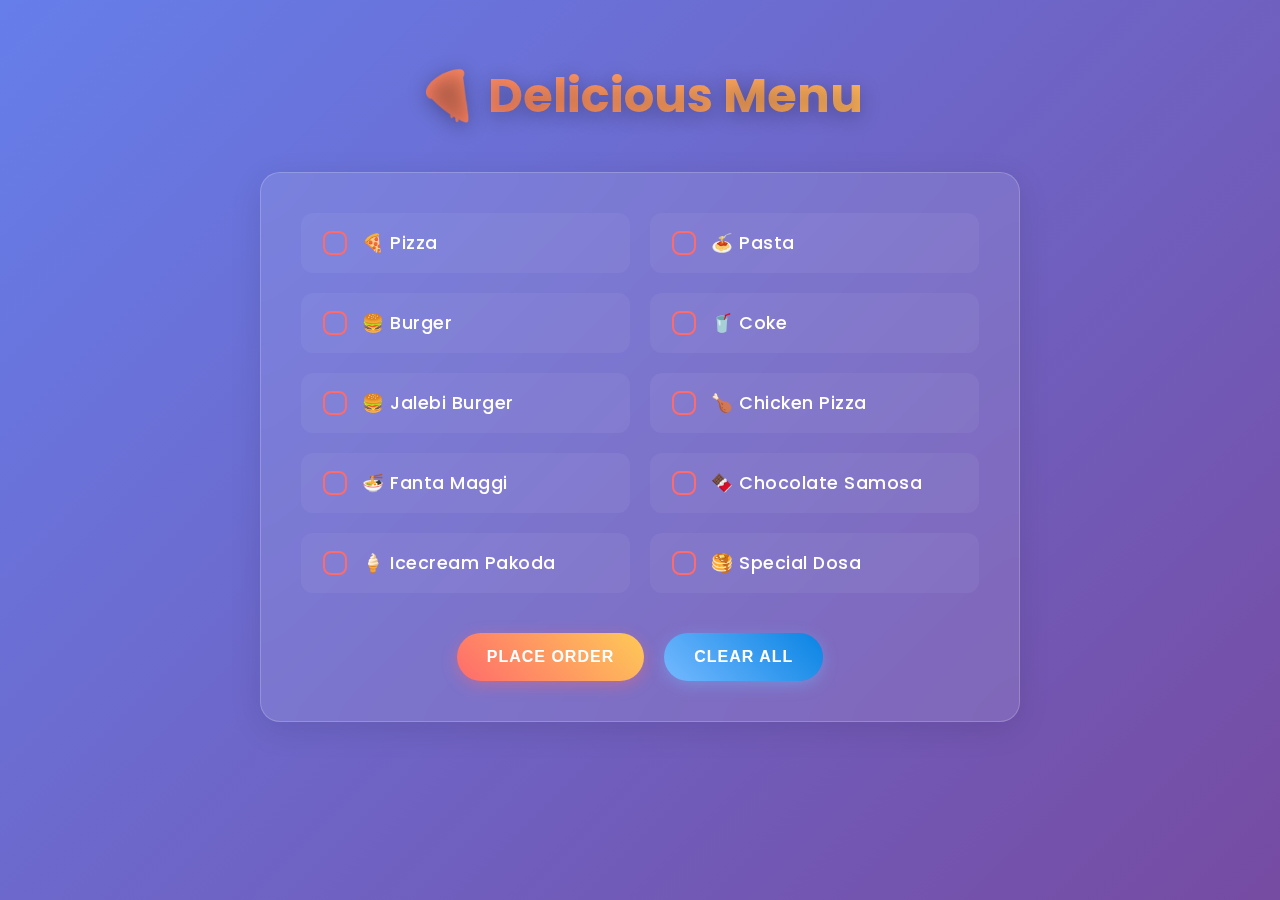
<file: assignment/assignment3/hi.html>
<!DOCTYPE html>
<html lang="en">
<head>
    <meta charset="UTF-8">
    <meta name="viewport" content="width=device-width, initial-scale=1.0">
    <title>Food Order Menu</title>
    <link href="https://fonts.googleapis.com/css2?family=Poppins:wght@300;400;600;700&display=swap" rel="stylesheet">
    <style>
        * {
            margin: 0;
            padding: 0;
            box-sizing: border-box;
        }

        body {
            background: linear-gradient(135deg, #667eea 0%, #764ba2 100%);
            min-height: 100vh;
            font-family: 'Poppins', sans-serif;
            color: white;
            padding: 20px;
        }

        .container {
            max-width: 800px;
            margin: 0 auto;
            padding: 40px 20px;
        }

        h1 {
            font-size: 3rem;
            font-weight: 700;
            text-align: center;
            margin-bottom: 40px;
            color: #fff;
            text-shadow: 0 4px 20px rgba(0, 0, 0, 0.3);
            background: linear-gradient(45deg, #ff6b6b, #feca57);
            -webkit-background-clip: text;
            -webkit-text-fill-color: transparent;
            background-clip: text;
        }

        .menu-card {
            background: rgba(255, 255, 255, 0.1);
            backdrop-filter: blur(20px);
            border-radius: 20px;
            padding: 40px;
            box-shadow: 0 8px 32px rgba(0, 0, 0, 0.1);
            border: 1px solid rgba(255, 255, 255, 0.2);
        }

        .menu-grid {
            display: grid;
            grid-template-columns: repeat(auto-fit, minmax(300px, 1fr));
            gap: 20px;
            margin-bottom: 40px;
        }

        .menu-item {
            display: flex;
            align-items: center;
            gap: 15px;
            padding: 15px 20px;
            background: rgba(255, 255, 255, 0.05);
            border-radius: 12px;
            border: 2px solid transparent;
            transition: all 0.3s cubic-bezier(0.4, 0, 0.2, 1);
            cursor: pointer;
            position: relative;
            overflow: hidden;
        }

        .menu-item::before {
            content: '';
            position: absolute;
            top: 0;
            left: -100%;
            width: 100%;
            height: 100%;
            background: linear-gradient(90deg, transparent, rgba(255, 255, 255, 0.1), transparent);
            transition: left 0.5s;
        }

        .menu-item:hover::before {
            left: 100%;
        }

        .menu-item:hover {
            background: rgba(255, 255, 255, 0.15);
            border-color: rgba(255, 107, 107, 0.5);
            transform: translateY(-3px);
            box-shadow: 0 10px 25px rgba(0, 0, 0, 0.2);
        }

        .menu-item input[type="checkbox"] {
            appearance: none;
            width: 24px;
            height: 24px;
            border: 2px solid #ff6b6b;
            border-radius: 8px;
            background: transparent;
            cursor: pointer;
            position: relative;
            transition: all 0.3s ease;
            flex-shrink: 0;
        }

        .menu-item input[type="checkbox"]:hover {
            transform: scale(1.1);
            box-shadow: 0 0 15px rgba(255, 107, 107, 0.4);
        }

        .menu-item input[type="checkbox"]:checked {
            background: linear-gradient(45deg, #ff6b6b, #feca57);
            border-color: #feca57;
            box-shadow: 0 0 20px rgba(255, 107, 107, 0.6);
        }

        .menu-item input[type="checkbox"]:checked::after {
            content: "✓";
            color: white;
            font-size: 16px;
            font-weight: bold;
            position: absolute;
            top: 50%;
            left: 50%;
            transform: translate(-50%, -50%);
        }

        .menu-item label {
            font-size: 1.1rem;
            font-weight: 500;
            cursor: pointer;
            text-transform: capitalize;
            letter-spacing: 0.5px;
        }

        .button-container {
            display: flex;
            gap: 20px;
            justify-content: center;
            flex-wrap: wrap;
        }

        .btn {
            padding: 15px 30px;
            font-size: 1rem;
            font-weight: 600;
            border: none;
            border-radius: 50px;
            cursor: pointer;
            transition: all 0.3s ease;
            text-transform: uppercase;
            letter-spacing: 1px;
            position: relative;
            overflow: hidden;
        }

        .btn-submit {
            background: linear-gradient(45deg, #ff6b6b, #feca57);
            color: white;
            box-shadow: 0 4px 15px rgba(255, 107, 107, 0.4);
        }

        .btn-submit:hover {
            transform: translateY(-2px);
            box-shadow: 0 8px 25px rgba(255, 107, 107, 0.6);
        }

        .btn-reset {
            background: linear-gradient(45deg, #74b9ff, #0984e3);
            color: white;
            box-shadow: 0 4px 15px rgba(116, 185, 255, 0.4);
        }

        .btn-reset:hover {
            transform: translateY(-2px);
            box-shadow: 0 8px 25px rgba(116, 185, 255, 0.6);
        }

        #Alert {
            display: none;
            position: fixed;
            top: 50%;
            left: 50%;
            transform: translate(-50%, -50%);
            background: rgba(255, 255, 255, 0.95);
            backdrop-filter: blur(20px);
            padding: 30px;
            border-radius: 20px;
            box-shadow: 0 20px 40px rgba(0, 0, 0, 0.2);
            z-index: 1000;
            text-align: center;
            max-width: 400px;
            min-width: 300px;
            border: 1px solid rgba(255, 255, 255, 0.3);
        }

        #Alert p {
            font-size: 1.1rem;
            color: #333;
            margin-bottom: 20px;
            line-height: 1.5;
        }

        #Alert button {
            background: linear-gradient(45deg, #ff6b6b, #feca57);
            color: white;
            border: none;
            padding: 12px 25px;
            font-size: 1rem;
            font-weight: 600;
            border-radius: 25px;
            cursor: pointer;
            transition: all 0.3s ease;
            text-transform: uppercase;
            letter-spacing: 1px;
        }

        #Alert button:hover {
            transform: translateY(-2px);
            box-shadow: 0 8px 20px rgba(255, 107, 107, 0.4);
        }

        .overlay {
            display: none;
            position: fixed;
            top: 0;
            left: 0;
            width: 100%;
            height: 100%;
            background: rgba(0, 0, 0, 0.5);
            backdrop-filter: blur(5px);
            z-index: 999;
        }

        @media (max-width: 768px) {
            h1 {
                font-size: 2.5rem;
            }

            .menu-card {
                padding: 20px;
            }

            .menu-grid {
                grid-template-columns: 1fr;
            }

            .button-container {
                flex-direction: column;
                align-items: center;
            }

            .btn {
                width: 200px;
            }
        }

        /* Loading animation */
        @keyframes pulse {
            0% {
                transform: scale(1);
            }
            50% {
                transform: scale(1.05);
            }
            100% {
                transform: scale(1);
            }
        }

        .menu-item:active {
            animation: pulse 0.3s ease;
        }
    </style>
</head>

<body>
    <div class="container">
        <h1>🍕 Delicious Menu</h1>
        
        <div class="menu-card">
            <form id="foodOrdered">
                <div class="menu-grid">
                    <div class="menu-item">
                        <input type="checkbox" value="pizza" id="pizza" />
                        <label for="pizza">🍕 Pizza</label>
                    </div>
                    
                    <div class="menu-item">
                        <input type="checkbox" value="pasta" id="pasta" />
                        <label for="pasta">🍝 Pasta</label>
                    </div>
                    
                    <div class="menu-item">
                        <input type="checkbox" value="burger" id="burger" />
                        <label for="burger">🍔 Burger</label>
                    </div>
                    
                    <div class="menu-item">
                        <input type="checkbox" value="coke" id="coke" />
                        <label for="coke">🥤 Coke</label>
                    </div>
                    
                    <div class="menu-item">
                        <input type="checkbox" value="jalebi burger" id="jalebi" />
                        <label for="jalebi">🍔 Jalebi Burger</label>
                    </div>
                    
                    <div class="menu-item">
                        <input type="checkbox" value="chicken pizza" id="chicken" />
                        <label for="chicken">🍗 Chicken Pizza</label>
                    </div>
                    
                    <div class="menu-item">
                        <input type="checkbox" value="fanta maggi" id="fanta" />
                        <label for="fanta">🍜 Fanta Maggi</label>
                    </div>
                    
                    <div class="menu-item">
                        <input type="checkbox" value="chocolate samosa" id="chocolate" />
                        <label for="chocolate">🍫 Chocolate Samosa</label>
                    </div>
                    
                    <div class="menu-item">
                        <input type="checkbox" value="icecream pakoda" id="icecream" />
                        <label for="icecream">🍦 Icecream Pakoda</label>
                    </div>
                    
                    <div class="menu-item">
                        <input type="checkbox" value="special dosa" id="dosa" />
                        <label for="dosa">🥞 Special Dosa</label>
                    </div>
                </div>

                <div class="button-container">
                    <input type="submit" value="Place Order" class="btn btn-submit" />
                    <input type="reset" value="Clear All" class="btn btn-reset" />
                </div>
            </form>
        </div>
    </div>

    <div class="overlay" id="overlay"></div>
    <div id="Alert">
        <p id="alertShown"></p>
        <button onclick="closeAlert()">OK</button>
    </div>

    <script>
        const food = document.getElementById("foodOrdered");
        let Alert = document.getElementById("Alert");
        let alertShown = document.getElementById("alertShown");
        let overlay = document.getElementById("overlay");

        function showAlert(message) {
            alertShown.textContent = message;
            Alert.style.display = "block";
            overlay.style.display = "block";
        }

        function closeAlert() {
            Alert.style.display = "none";
            overlay.style.display = "none";
        }

        // Close alert when clicking on overlay
        overlay.addEventListener("click", closeAlert);

        food.addEventListener("submit", process);

        function process(event) {
            event.preventDefault();

            let checkbox = document.querySelectorAll('input[type="checkbox"]:checked');
            let orders = [];

            checkbox.forEach((cb) => {
                orders.push(cb.value);
            });

            if (orders.length > 5) {
                showAlert("🚫 Only 5 items can be ordered at a time. Order not initiated! Please reduce your selection.");
            } else if (orders.length === 0) {
                showAlert("😅 Please select at least one item to place your order!");
            } else {
                showAlert(`✅ Order placed successfully!\n\nItems: ${orders.join(", ")}\n\nYour delicious food will be ready soon! 😊`);
            }
        }

        // Add click animation to menu items
        const menuItems = document.querySelectorAll('.menu-item');
        menuItems.forEach(item => {
            item.addEventListener('click', function(e) {
                if (e.target.type !== 'checkbox') {
                    const checkbox = this.querySelector('input[type="checkbox"]');
                    checkbox.checked = !checkbox.checked;
                }
            });
        });

        // Reset button functionality
        const resetButton = document.querySelector('input[type="reset"]');
        resetButton.addEventListener('click', function() {
            setTimeout(() => {
                showAlert("🔄 All selections have been cleared!");
            }, 100);
        });
    </script>
</body>
</html>
</file>
<file: assignment/style.css>
body{

    display:flex;
    align-items: center;
    justify-content: center;
    
}
#info{

    background-color: aliceblue;
    padding: 40px;
    margin-top:30px;
    border-radius: 40px;
    
}

.heading{

    font-family: "Italianno", cursive;
}

label{

    font-family: "Alumni Sans", sans-serif;
}

#click{

    border-radius: 2px;
    border-width: 2px;
    font-family: fantasy;
}
#output{

    border-radius: 20px;
   background-color: rgb(195, 195, 195);
   font-size: large;
   padding: 20px;
   border-width: 5px;
}
</file>
<file: assignment/assignment1/style.css>
body{

    display:flex;
    align-items: center;
    justify-content: center;
    
}
#info{

    background-color: aliceblue;
    padding: 40px;
    margin-top:30px;
    border-radius: 40px;
    
}

.heading{

    font-family: "Italianno", cursive;
}

label{

    font-family: "Alumni Sans", sans-serif;
}

#click{

    border-radius: 2px;
    border-width: 2px;
    font-family: fantasy;
}
#output{

    border-radius: 20px;
    background-color: rgb(195, 195, 195);
    font-size: large;
    padding: 20px;
    border-width: 5px;
}
</file>
<file: assignment/assignment3/style.css>
body{
    display: flex;
    align-items: center;
    justify-content: center;
}
#page{
    background-color: rgb(255, 230, 0);
    padding:20px;
    border-radius:20px;
}
#button{
   margin-left: 47%;
    font-family: fantasy;
}
#output{
      font-family: fantasy;
}
label{
    font-family: fantasy;
}
</file>
<file: info web/style.css>
.logo{
    color:rgb(255, 255, 255);
    font-family:sans-serif;
    margin-left: 50px; 
    margin-top: 10px;
}

.logo:hover{
    color: rgb(121, 121, 121);
    transition: color 0.5s ease;
}

.nav{
    display:flex;
    gap:550px; 
}

.nav1{
    display: flex;
    gap:40px;
    justify-content: end;
    margin-left: 350px;
    padding-top: 20px;
    font-family: 'Gill Sans', 'Gill Sans MT', Calibri, 'Trebuchet MS', sans-serif;
}

.navbar{

    padding : 10px;
    text-decoration: none;
    color: white;

}

.navbar:hover{

    color:black;
    background-color: rgb(255, 255, 255);
    width: fit-content;
    height: fit-content;
    padding: 9px;
    border-radius: 17px;
}

.navbar:active{

     color:black;
    background-color: rgb(255, 0, 0);
    width: fit-content;
    height: fit-content;
    padding: 9px;
    border-radius: 17px;
}
body{

    background-image: url('img/Transparent glow light effect black background _ Premium Vector.jpeg');
    background-repeat: no-repeat;
    background-size: cover;
}

.pfp{
    margin-top: 20px;
    margin-left:100px;
    border: 3px rgb(255, 255, 255) solid;
}

.intro{
    color:rgb(0, 0, 0);
    display: inline-block;
    background-color: white;
    padding-left: 20px;
    padding-right: 20px;
    width:450px;
    height:500px;
    margin-left:300px;  
    margin-top: 100px;
   
}

/*index.html css*/

.wellcome{
    color:aliceblue;
    margin-top: 200px;
    font-size:200%;
    font-weight: 500px;
    display: flex;
    justify-content: center;
    align-items: center;
}
.wellcome:hover{
    
   text-shadow: 4px 4px 6px rgba(255, 0, 0, 100);
   transition: all 0.5s ease;
}
.alingByFlex{
    display: flex;
  
}

/*contact.html css*/

.contact{
    color:aliceblue;
    display: flex;
    justify-content: center;
    margin-top:50px;
}
.links{
    display: flex;
    justify-content: center;
    gap:100px;
    margin-top:-40px
  
}
.img{
    margin-top:40px;
    width: 100px;
    height: 100px;

}
.contactInfo{
    color:white;
    width:600px;
    margin-left: 500px;

}
</file>
